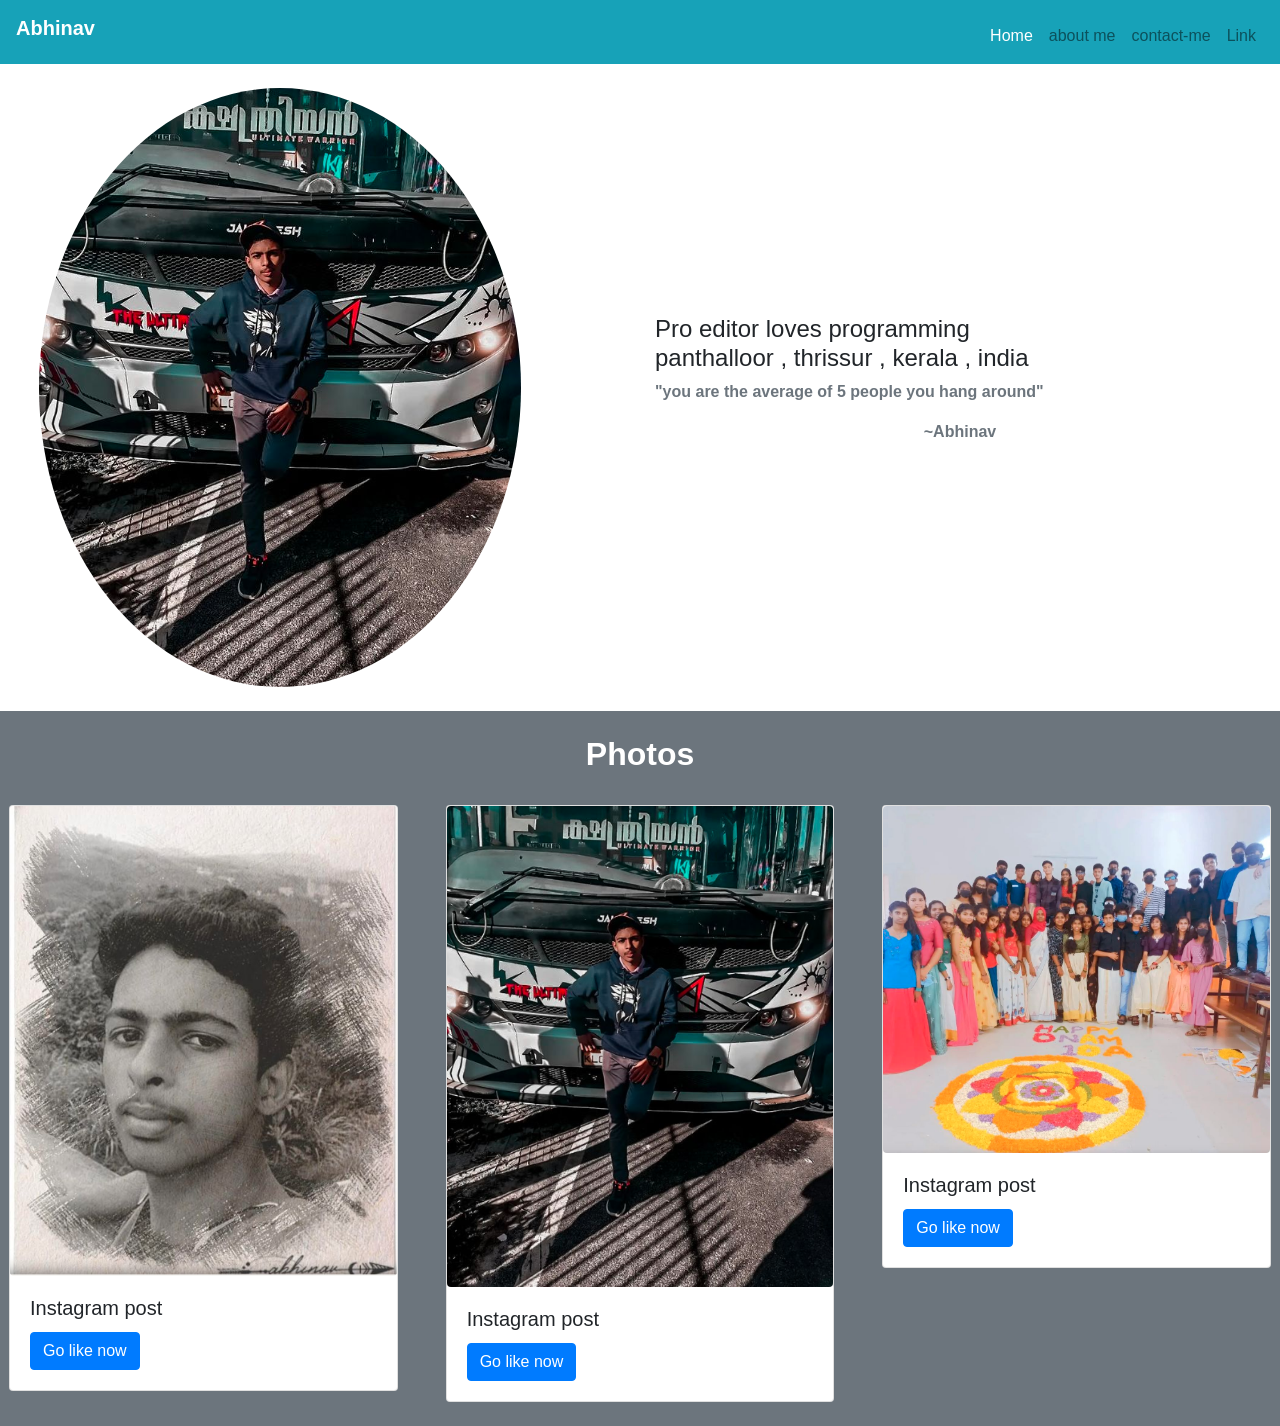
<file: html/index.html>
<!DOCTYPE html>
<html lang="en">
<head>
    <meta charset="UTF-8">
    <meta http-equiv="X-UA-Compatible" content="IE=edge">
    <meta name="viewport" content="width=device-width, initial-scale=1.0">
    <title>Abhinav</title>
    <link rel="stylesheet" href="https://cdn.jsdelivr.net/npm/bootstrap@4.0.0/dist/css/bootstrap.min.css" integrity="sha384-Gn5384xqQ1aoWXA+058RXPxPg6fy4IWvTNh0E263XmFcJlSAwiGgFAW/dAiS6JXm" crossorigin="anonymous">
</head>
<body>
<header>
    <div class="row text-white bg-info">
        <div class="col-12 col-md-12">
    
       <!-- <h2 class="p-4 font-weight-bold">Abhinav</h2>-->
    
    
        <nav class="navbar navbar-expand-lg hl-auto align-items-end text-white navbar-light bg-info">
  <h2 class="navbar-brand font-weight-bold text-white" >Abhinav</h2>
  <button class="navbar-toggler" type="button" data-toggle="collapse" data-target="#navbarSupportedContent" aria-controls="navbarSupportedContent" aria-expanded="false" aria-label="Toggle navigation">
    <span class="navbar-toggler-icon"></span>
  </button>

  <div class="collapse navbar-collapse" id="navbarSupportedContent">
    <ul class="navbar-nav text-white ml-auto">
      <li class="nav-item active">
        <a class="nav-link text-white" href="#">Home <span class="sr-only">(current)</span></a>
      </li>
      <li class="nav-item">
        <a class="nav-link" href="#">about me</a>
      </li>
      <li class="nav-item">
        <a class="nav-link" href="#">contact-me</a>
      </li>
      <li class="nav-item">
        <a class="nav-link" href="#">Link</a>
      </li>
      
        </div>
      </li>
    </ul>
  </div>
</nav>
        </div>

    </div>
</header>
<section class="bg-white">
<div class="container-fluid">
    <div class="row align-items-center">
        <div class="col-md-6 col-sm-4 col-12 ">
<img src="./instagram-post(1).png" class="rounded-circle p-4 img-fluid" height="10rem" alt=" img">
</div>
<div class="col-md-6 col-sm-8 col-12  font-weight-bold">
<h4>Pro editor loves programming <br>
panthalloor , thrissur , kerala , india</h4>
<p class="text-muted">"you are the average of 5 people you hang around"</p>
<p class="text-muted text-center ">~Abhinav </p>
</div>
</div>
</div>
</section>

    <section class="bg-secondary">
     
        <div class=" container text-center pt-4 ">
          <h2 class="font-weight-bold text-center  text-white ">Photos</h2>
          </div>
      <div class="row">
      
       <div class="col-12 col-md-3 col-xl-4 p-4 pl-4">
          <div class="card " >
              <img class="card-img-top  rounded"src="./Screenshot from 2023-04-22 14-47-35.png" alt="Card image cap">
              <div class="card-body">
                <h5 class="card-title">Instagram post</h5>
               
                <a href="https://www.instagram.com/p/Cg8hgNZpHiORSb707QQbT0qK4yc8D8M6_RuqRw0/" class="btn btn-primary">Go like now</a>
              </div>    
               </div>
               </div>
      
               <div class="col-12 col-md-3 col-xl-4 p-4 ">
               <div class="card " >
                  <img class="card-img-top  rounded" src="./instagram-post(1).png " alt="Card image cap">
                  <div class="card-body">
                    <h5 class="card-title">Instagram post</h5>
                   <!-- <p class="card-text">Some quick example text to build on the card title and make up the bulk of the card's content.</p>
                   --> <a href="https://www.instagram.com/p/Cl1XIKSB7Ft0Z1kEASL-ob46qiPKUc8_C3kogw0/" class="btn btn-primary">Go like now</a>
                  </div>    
                   </div>
                   </div>
      
      
                   <div class="col-12 col-md-3 col-xl-4 p-4">
                      <div class="card " >
                         <img class="card-img-top  rounded" src="./instagram(3).png" alt="Card image cap">
                         <div class="card-body">
                           <h5 class="card-title">Instagram post</h5>
                           
                           <a href="#" class="btn btn-primary">Go like now</a>
                         </div>    
                          </div>
                          </div>
      
      </div>
      </section>
    <script src="https://code.jquery.com/jquery-3.2.1.slim.min.js" integrity="sha384-KJ3o2DKtIkvYIK3UENzmM7KCkRr/rE9/Qpg6aAZGJwFDMVNA/GpGFF93hXpG5KkN" crossorigin="anonymous"></script>
    <script src="https://cdn.jsdelivr.net/npm/popper.js@1.12.9/dist/umd/popper.min.js" integrity="sha384-ApNbgh9B+Y1QKtv3Rn7W3mgPxhU9K/ScQsAP7hUibX39j7fakFPskvXusvfa0b4Q" crossorigin="anonymous"></script>
    <script src="https://cdn.jsdelivr.net/npm/bootstrap@4.0.0/dist/js/bootstrap.min.js" integrity="sha384-JZR6Spejh4U02d8jOt6vLEHfe/JQGiRRSQQxSfFWpi1MquVdAyjUar5+76PVCmYl" crossorigin="anonymous"></script>
</body>
</html>
</file>
